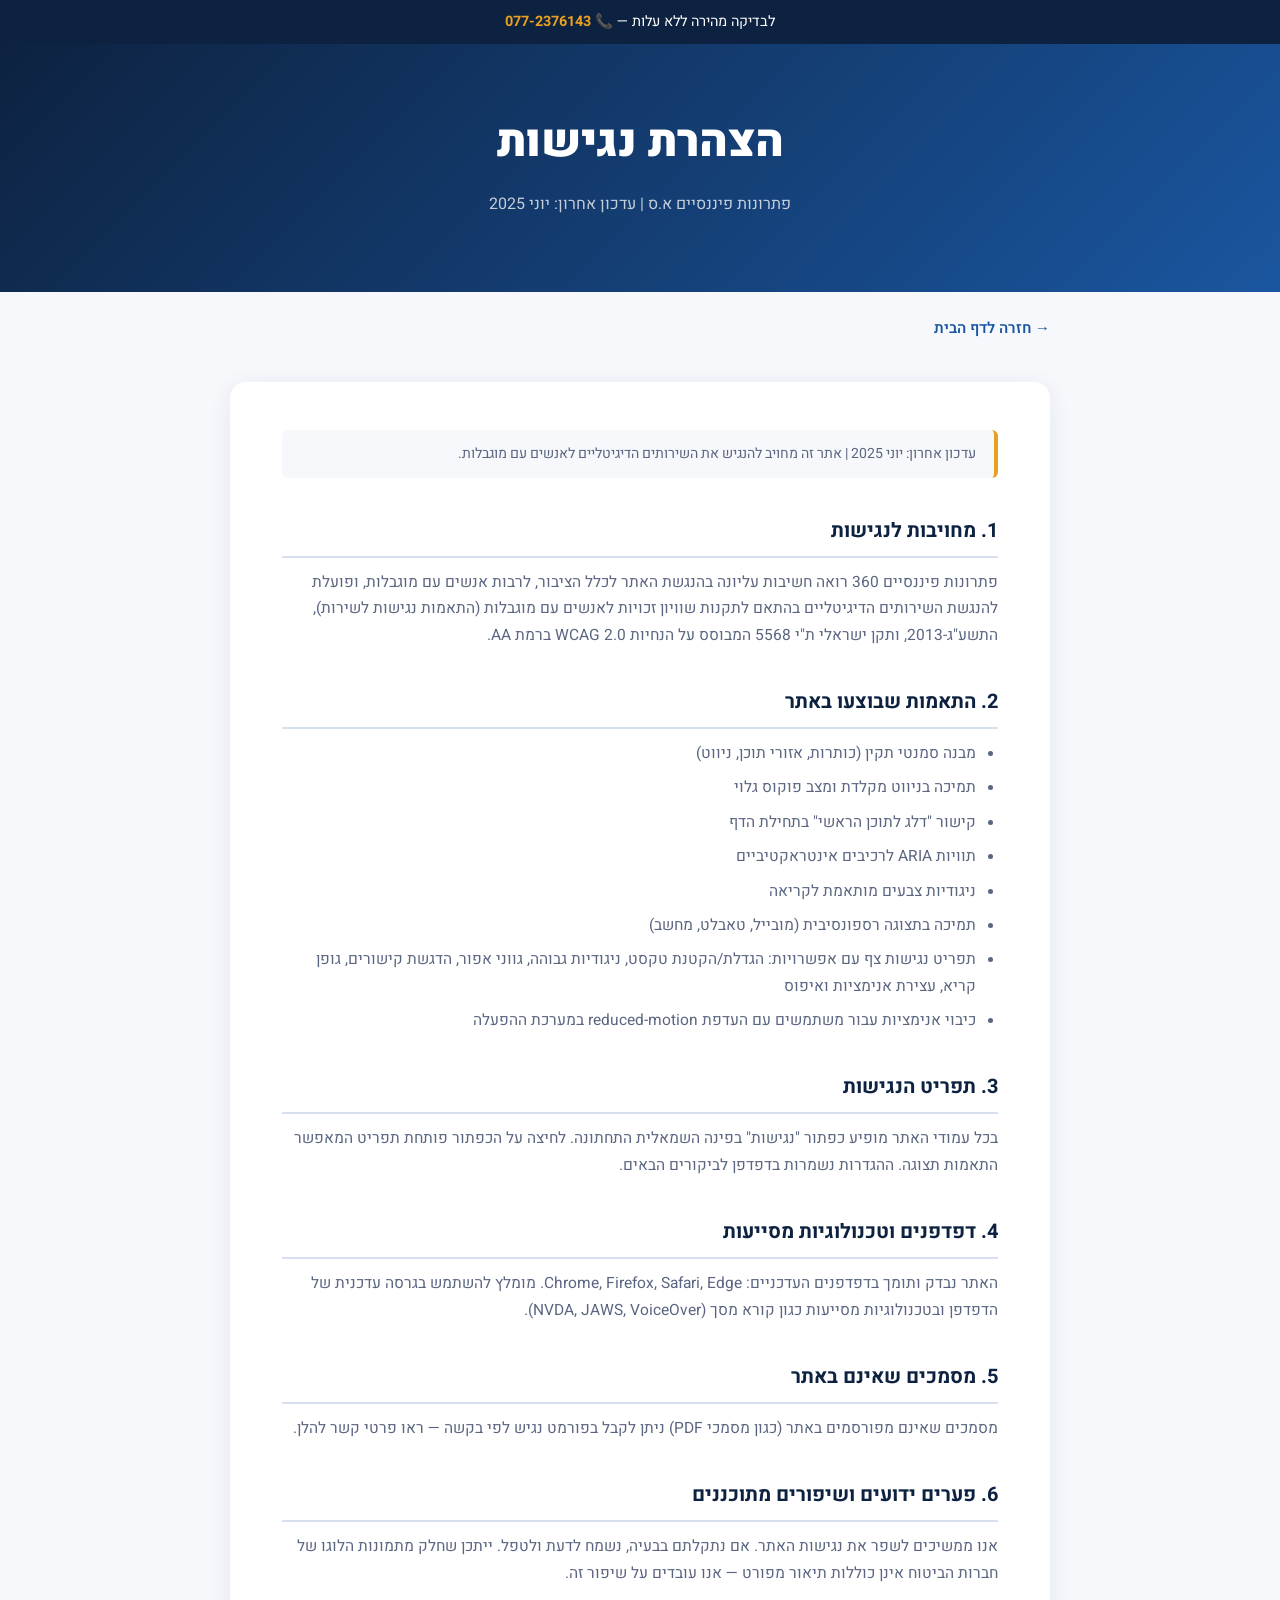
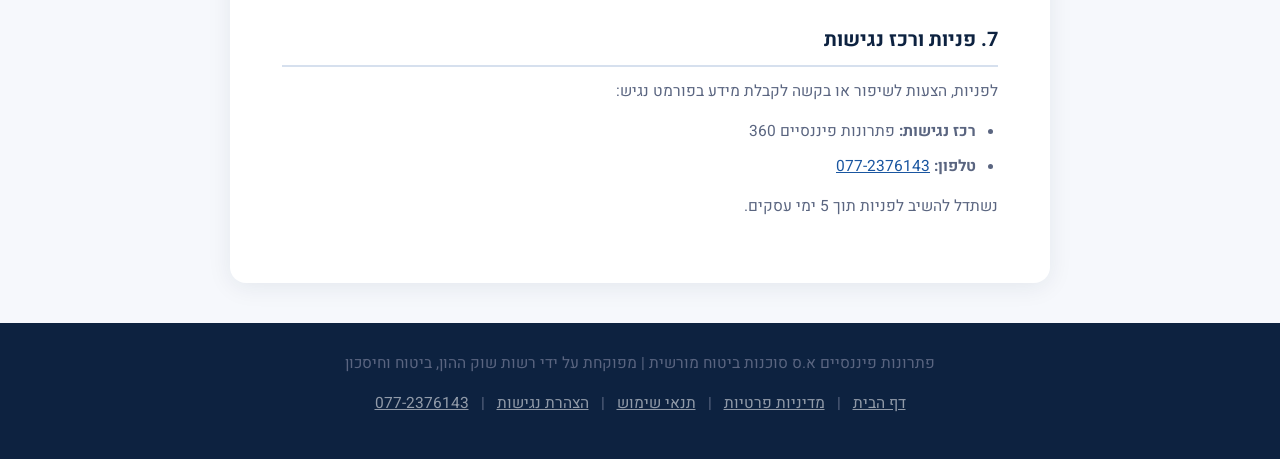
<file: accessibility.html>
<!DOCTYPE html>
<html lang="he" dir="rtl">
<head>
  <meta charset="UTF-8">
  <meta name="viewport" content="width=device-width, initial-scale=1.0">
  <title>הצהרת נגישות | פתרונות פיננסיים א.ס</title>
  <meta name="robots" content="noindex">
  <link rel="preconnect" href="https://fonts.googleapis.com">
  <link href="https://fonts.googleapis.com/css2?family=Heebo:wght@300;400;600;700;900&display=swap" rel="stylesheet">
  <style>
    :root {
      --navy: #0D2240; --blue: #1A56A0; --sky: #2E9BDA;
      --gold: #E8A020; --white: #FFFFFF; --off: #F6F8FC;
      --text: #1A1A2E; --muted: #5A6580; --border: #D6E0EE;
    }
    *, *::before, *::after { box-sizing: border-box; margin: 0; padding: 0; }
    body { font-family: 'Heebo', sans-serif; background: var(--off); color: var(--text); line-height: 1.7; direction: rtl; }
    .topbar { background: var(--navy); color: #fff; text-align: center; padding: 10px 20px; font-size: 0.9rem; }
    .topbar a { color: var(--gold); font-weight: 700; text-decoration: none; }
    .page-header { background: linear-gradient(135deg, var(--navy) 0%, var(--blue) 100%); color: #fff; padding: 60px 20px; text-align: center; }
    .page-header h1 { font-size: clamp(1.8rem, 4vw, 2.8rem); font-weight: 900; margin-bottom: 10px; }
    .page-header p { color: rgba(255,255,255,0.75); font-size: 1rem; }
    .container { max-width: 860px; margin: 0 auto; padding: 0 20px; }
    .content { background: var(--white); border-radius: 16px; padding: 48px 52px; margin: 40px auto; box-shadow: 0 4px 24px rgba(13,34,64,0.08); }
    @media (max-width: 640px) { .content { padding: 28px 22px; } }
    h2 { font-size: 1.25rem; font-weight: 700; color: var(--navy); margin: 36px 0 12px; padding-bottom: 8px; border-bottom: 2px solid var(--border); }
    h2:first-child { margin-top: 0; }
    p { font-size: 0.97rem; color: var(--muted); margin-bottom: 14px; }
    ul { padding-right: 22px; margin-bottom: 14px; }
    ul li { font-size: 0.97rem; color: var(--muted); margin-bottom: 8px; }
    .updated { background: var(--off); border-right: 4px solid var(--gold); padding: 12px 18px; border-radius: 6px; margin-bottom: 28px; font-size: 0.88rem; color: var(--muted); }
    footer { background: var(--navy); color: rgba(255,255,255,0.55); padding: 28px 20px; text-align: center; font-size: 0.85rem; }
    footer a { color: rgba(255,255,255,0.55); text-decoration: underline; margin: 0 8px; }
    .back-link { display: inline-flex; align-items: center; gap: 6px; color: var(--blue); font-weight: 600; text-decoration: none; font-size: 0.95rem; margin: 24px 0 0; }
    a { color: var(--blue); }
  </style>
  <!-- Google tag (gtag.js) -->
  <script async src="https://www.googletagmanager.com/gtag/js?id=AW-18282981407"></script>
  <script>
    window.dataLayer = window.dataLayer || [];
    function gtag(){dataLayer.push(arguments);}
    gtag('js', new Date());
    gtag('config', 'AW-18282981407');
  </script>
</head>
<body>

<div class="topbar">
  לבדיקה מהירה ללא עלות — <a href="tel:0772376143">📞 077-2376143</a>
</div>

<div class="page-header">
  <div class="container">
    <h1>הצהרת נגישות</h1>
    <p>פתרונות פיננסיים א.ס | עדכון אחרון: יוני 2025</p>
  </div>
</div>

<div class="container">
  <a href="index.html" class="back-link">→ חזרה לדף הבית</a>

  <div class="content">
    <div class="updated">עדכון אחרון: יוני 2025 | אתר זה מחויב להנגיש את השירותים הדיגיטליים לאנשים עם מוגבלות.</div>

    <h2>1. מחויבות לנגישות</h2>
    <p>פתרונות פיננסיים 360 רואה חשיבות עליונה בהנגשת האתר לכלל הציבור, לרבות אנשים עם מוגבלות, ופועלת להנגשת השירותים הדיגיטליים בהתאם לתקנות שוויון זכויות לאנשים עם מוגבלות (התאמות נגישות לשירות), התשע"ג-2013, ותקן ישראלי ת"י 5568 המבוסס על הנחיות WCAG 2.0 ברמת AA.</p>

    <h2>2. התאמות שבוצעו באתר</h2>
    <ul>
      <li>מבנה סמנטי תקין (כותרות, אזורי תוכן, ניווט)</li>
      <li>תמיכה בניווט מקלדת ומצב פוקוס גלוי</li>
      <li>קישור "דלג לתוכן הראשי" בתחילת הדף</li>
      <li>תוויות ARIA לרכיבים אינטראקטיביים</li>
      <li>ניגודיות צבעים מותאמת לקריאה</li>
      <li>תמיכה בתצוגה רספונסיבית (מובייל, טאבלט, מחשב)</li>
      <li>תפריט נגישות צף עם אפשרויות: הגדלת/הקטנת טקסט, ניגודיות גבוהה, גווני אפור, הדגשת קישורים, גופן קריא, עצירת אנימציות ואיפוס</li>
      <li>כיבוי אנימציות עבור משתמשים עם העדפת reduced-motion במערכת ההפעלה</li>
    </ul>

    <h2>3. תפריט הנגישות</h2>
    <p>בכל עמודי האתר מופיע כפתור "נגישות" בפינה השמאלית התחתונה. לחיצה על הכפתור פותחת תפריט המאפשר התאמות תצוגה. ההגדרות נשמרות בדפדפן לביקורים הבאים.</p>

    <h2>4. דפדפנים וטכנולוגיות מסייעות</h2>
    <p>האתר נבדק ותומך בדפדפנים העדכניים: Chrome, Firefox, Safari, Edge. מומלץ להשתמש בגרסה עדכנית של הדפדפן ובטכנולוגיות מסייעות כגון קורא מסך (NVDA, JAWS, VoiceOver).</p>

    <h2>5. מסמכים שאינם באתר</h2>
    <p>מסמכים שאינם מפורסמים באתר (כגון מסמכי PDF) ניתן לקבל בפורמט נגיש לפי בקשה — ראו פרטי קשר להלן.</p>

    <h2>6. פערים ידועים ושיפורים מתוכננים</h2>
    <p>אנו ממשיכים לשפר את נגישות האתר. אם נתקלתם בבעיה, נשמח לדעת ולטפל. ייתכן שחלק מתמונות הלוגו של חברות הביטוח אינן כוללות תיאור מפורט — אנו עובדים על שיפור זה.</p>

    <h2>7. פניות ורכז נגישות</h2>
    <p>לפניות, הצעות לשיפור או בקשה לקבלת מידע בפורמט נגיש:</p>
    <ul>
      <li><strong>רכז נגישות:</strong> פתרונות פיננסיים 360</li>
      <li><strong>טלפון:</strong> <a href="tel:0772376143">077-2376143</a></li>
    </ul>
    <p>נשתדל להשיב לפניות תוך 5 ימי עסקים.</p>
  </div>
</div>

<footer>
  <p>פתרונות פיננסיים א.ס סוכנות ביטוח מורשית | מפוקחת על ידי רשות שוק ההון, ביטוח וחיסכון</p>
  <p style="margin-top:8px;">
    <a href="index.html">דף הבית</a> |
    <a href="privacy.html">מדיניות פרטיות</a> |
    <a href="terms.html">תנאי שימוש</a> |
    <a href="accessibility.html">הצהרת נגישות</a> |
    <a href="tel:0772376143">077-2376143</a>
  </p>
</footer>

</body>
</html>
</file>
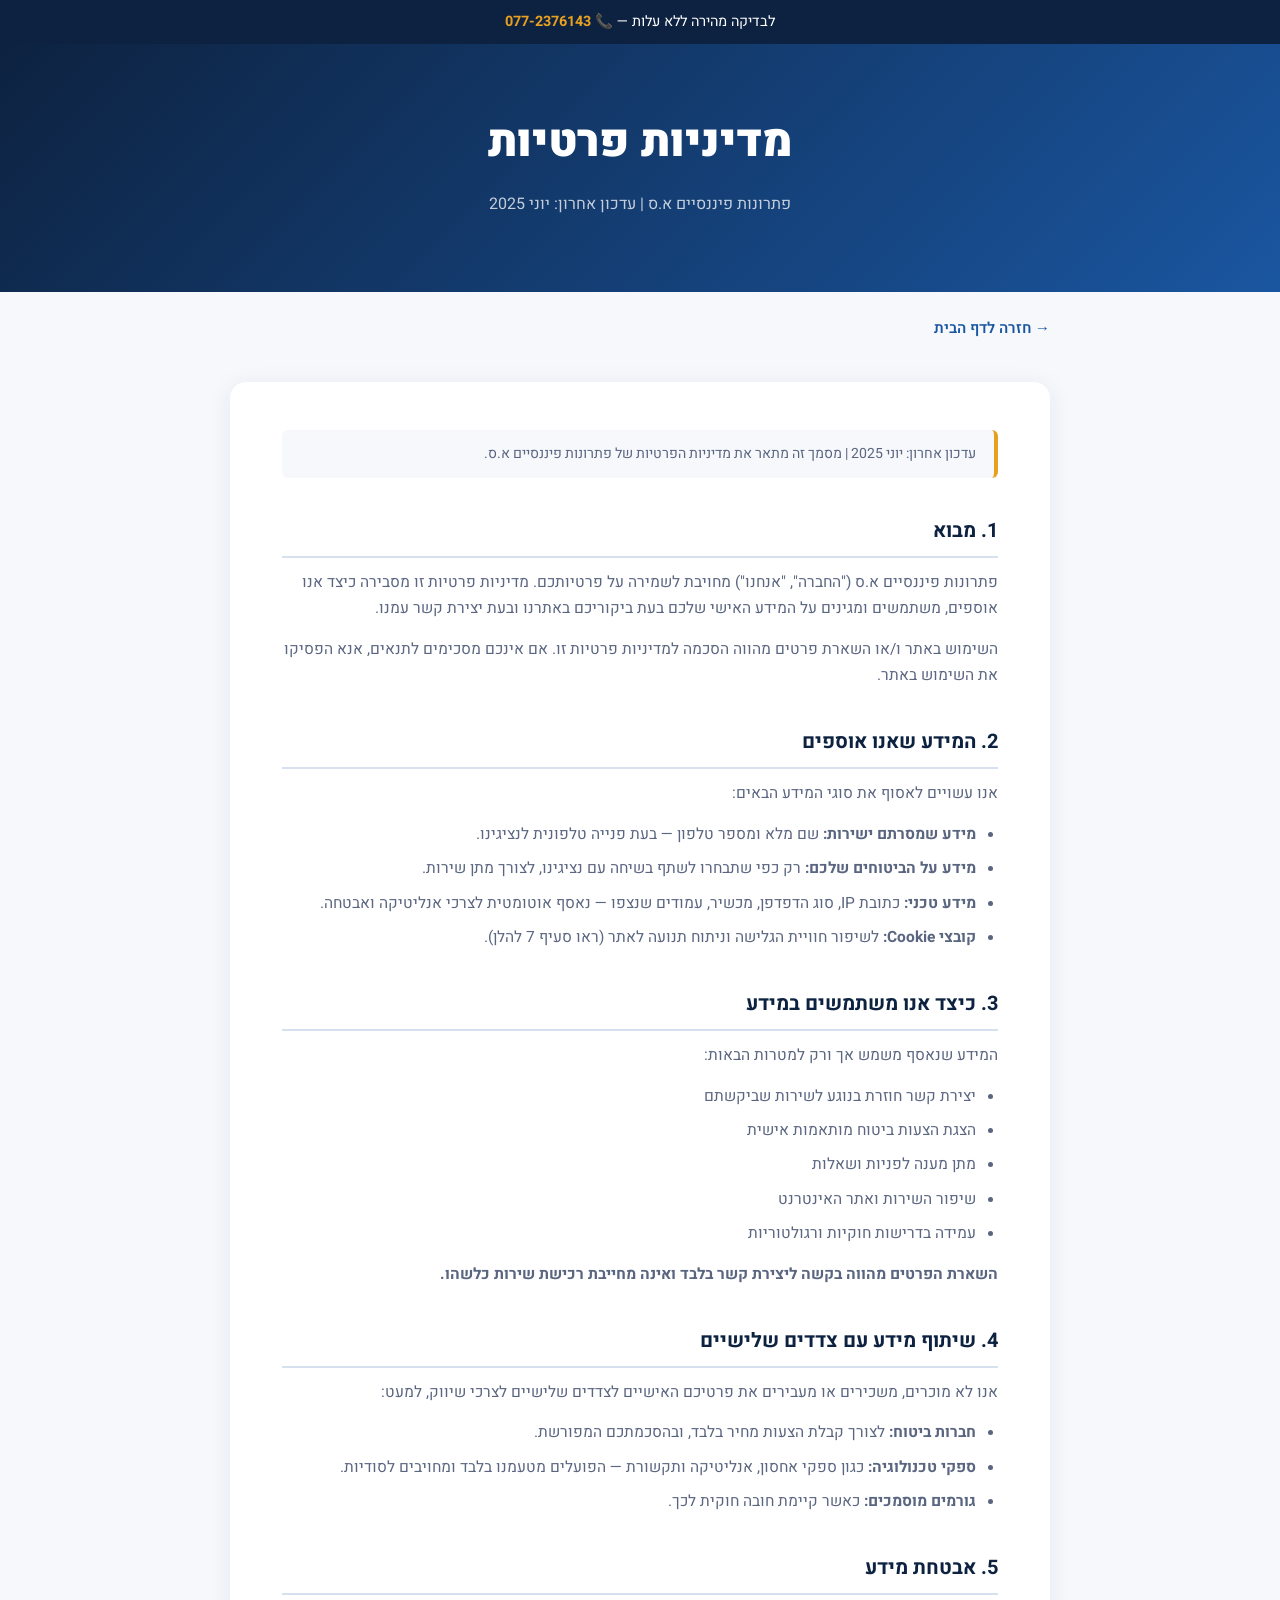
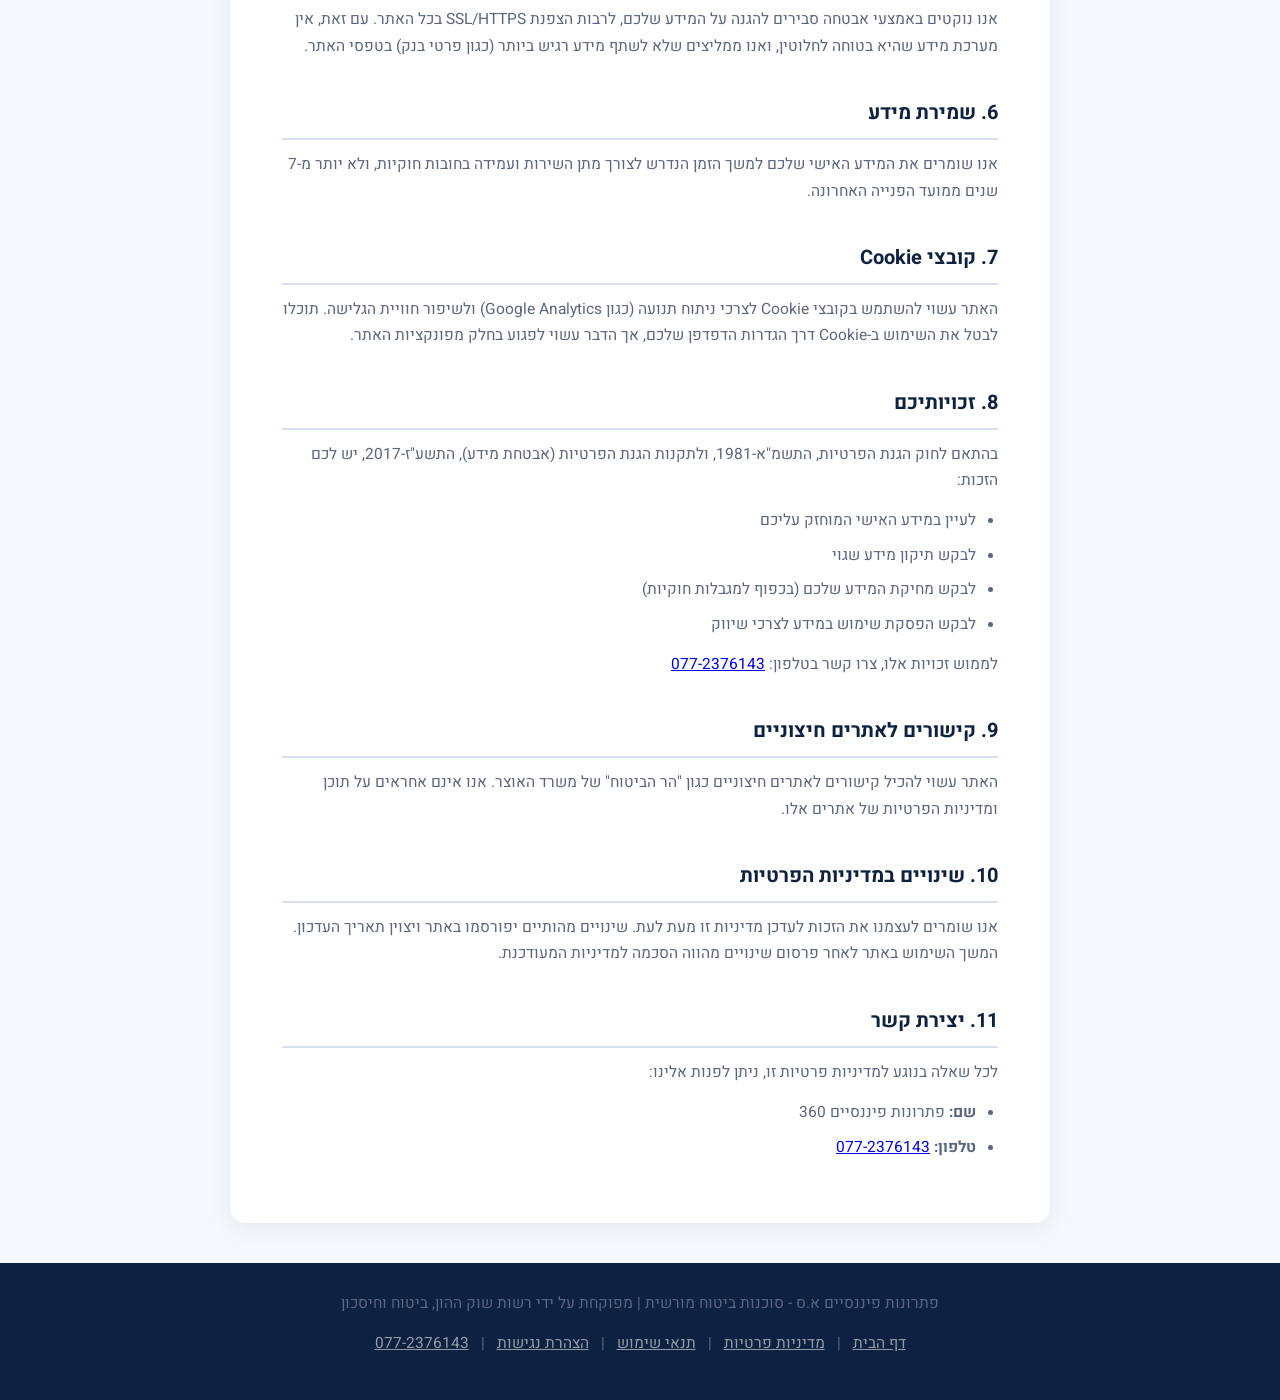
<file: privacy.html>
<!DOCTYPE html>
<html lang="he" dir="rtl">
<head>
  <meta charset="UTF-8">
  <meta name="viewport" content="width=device-width, initial-scale=1.0">
  <title>מדיניות פרטיות | פתרונות פיננסיים א.ס</title>
  <meta name="robots" content="noindex">
  <link rel="preconnect" href="https://fonts.googleapis.com">
  <link href="https://fonts.googleapis.com/css2?family=Heebo:wght@300;400;600;700;900&display=swap" rel="stylesheet">
  <style>
    :root {
      --navy: #0D2240; --blue: #1A56A0; --sky: #2E9BDA;
      --gold: #E8A020; --white: #FFFFFF; --off: #F6F8FC;
      --text: #1A1A2E; --muted: #5A6580; --border: #D6E0EE;
    }
    *, *::before, *::after { box-sizing: border-box; margin: 0; padding: 0; }
    body { font-family: 'Heebo', sans-serif; background: var(--off); color: var(--text); line-height: 1.7; direction: rtl; }
    .topbar { background: var(--navy); color: #fff; text-align: center; padding: 10px 20px; font-size: 0.9rem; }
    .topbar a { color: var(--gold); font-weight: 700; text-decoration: none; }
    .page-header { background: linear-gradient(135deg, var(--navy) 0%, var(--blue) 100%); color: #fff; padding: 60px 20px; text-align: center; }
    .page-header h1 { font-size: clamp(1.8rem, 4vw, 2.8rem); font-weight: 900; margin-bottom: 10px; }
    .page-header p { color: rgba(255,255,255,0.75); font-size: 1rem; }
    .container { max-width: 860px; margin: 0 auto; padding: 0 20px; }
    .content { background: var(--white); border-radius: 16px; padding: 48px 52px; margin: 40px auto; box-shadow: 0 4px 24px rgba(13,34,64,0.08); }
    @media (max-width: 640px) { .content { padding: 28px 22px; } }
    h2 { font-size: 1.25rem; font-weight: 700; color: var(--navy); margin: 36px 0 12px; padding-bottom: 8px; border-bottom: 2px solid var(--border); }
    h2:first-child { margin-top: 0; }
    p { font-size: 0.97rem; color: var(--muted); margin-bottom: 14px; }
    ul { padding-right: 22px; margin-bottom: 14px; }
    ul li { font-size: 0.97rem; color: var(--muted); margin-bottom: 8px; }
    .updated { background: var(--off); border-right: 4px solid var(--gold); padding: 12px 18px; border-radius: 6px; margin-bottom: 28px; font-size: 0.88rem; color: var(--muted); }
    footer { background: var(--navy); color: rgba(255,255,255,0.55); padding: 28px 20px; text-align: center; font-size: 0.85rem; }
    footer a { color: rgba(255,255,255,0.55); text-decoration: underline; margin: 0 8px; }
    .back-link { display: inline-flex; align-items: center; gap: 6px; color: var(--blue); font-weight: 600; text-decoration: none; font-size: 0.95rem; margin: 24px 0 0; }
    .back-link:hover { text-decoration: underline; }
  </style>
  <!-- Google tag (gtag.js) -->
  <script async src="https://www.googletagmanager.com/gtag/js?id=AW-18282981407"></script>
  <script>
    window.dataLayer = window.dataLayer || [];
    function gtag(){dataLayer.push(arguments);}
    gtag('js', new Date());
    gtag('config', 'AW-18282981407');
  </script>
</head>
<body>

<div class="topbar">
  לבדיקה מהירה ללא עלות — <a href="tel:0772376143">📞 077-2376143</a>
</div>

<div class="page-header">
  <div class="container">
    <h1>מדיניות פרטיות</h1>
    <p>פתרונות פיננסיים א.ס | עדכון אחרון: יוני 2025</p>
  </div>
</div>

<div class="container">
  <a href="index.html" class="back-link">→ חזרה לדף הבית</a>

  <div class="content">
    <div class="updated">עדכון אחרון: יוני 2025 | מסמך זה מתאר את מדיניות הפרטיות של פתרונות פיננסיים א.ס.</div>

    <h2>1. מבוא</h2>
    <p>פתרונות פיננסיים א.ס ("החברה", "אנחנו") מחויבת לשמירה על פרטיותכם. מדיניות פרטיות זו מסבירה כיצד אנו אוספים, משתמשים ומגינים על המידע האישי שלכם בעת ביקוריכם באתרנו ובעת יצירת קשר עמנו.</p>
    <p>השימוש באתר ו/או השארת פרטים מהווה הסכמה למדיניות פרטיות זו. אם אינכם מסכימים לתנאים, אנא הפסיקו את השימוש באתר.</p>

    <h2>2. המידע שאנו אוספים</h2>
    <p>אנו עשויים לאסוף את סוגי המידע הבאים:</p>
    <ul>
      <li><strong>מידע שמסרתם ישירות:</strong> שם מלא ומספר טלפון — בעת פנייה טלפונית לנציגינו.</li>
      <li><strong>מידע על הביטוחים שלכם:</strong> רק כפי שתבחרו לשתף בשיחה עם נציגינו, לצורך מתן שירות.</li>
      <li><strong>מידע טכני:</strong> כתובת IP, סוג הדפדפן, מכשיר, עמודים שנצפו — נאסף אוטומטית לצרכי אנליטיקה ואבטחה.</li>
      <li><strong>קובצי Cookie:</strong> לשיפור חוויית הגלישה וניתוח תנועה לאתר (ראו סעיף 7 להלן).</li>
    </ul>

    <h2>3. כיצד אנו משתמשים במידע</h2>
    <p>המידע שנאסף משמש אך ורק למטרות הבאות:</p>
    <ul>
      <li>יצירת קשר חוזרת בנוגע לשירות שביקשתם</li>
      <li>הצגת הצעות ביטוח מותאמות אישית</li>
      <li>מתן מענה לפניות ושאלות</li>
      <li>שיפור השירות ואתר האינטרנט</li>
      <li>עמידה בדרישות חוקיות ורגולטוריות</li>
    </ul>
    <p><strong>השארת הפרטים מהווה בקשה ליצירת קשר בלבד ואינה מחייבת רכישת שירות כלשהו.</strong></p>

    <h2>4. שיתוף מידע עם צדדים שלישיים</h2>
    <p>אנו לא מוכרים, משכירים או מעבירים את פרטיכם האישיים לצדדים שלישיים לצרכי שיווק, למעט:</p>
    <ul>
      <li><strong>חברות ביטוח:</strong> לצורך קבלת הצעות מחיר בלבד, ובהסכמתכם המפורשת.</li>
      <li><strong>ספקי טכנולוגיה:</strong> כגון ספקי אחסון, אנליטיקה ותקשורת — הפועלים מטעמנו בלבד ומחויבים לסודיות.</li>
      <li><strong>גורמים מוסמכים:</strong> כאשר קיימת חובה חוקית לכך.</li>
    </ul>

    <h2>5. אבטחת מידע</h2>
    <p>אנו נוקטים באמצעי אבטחה סבירים להגנה על המידע שלכם, לרבות הצפנת SSL/HTTPS בכל האתר. עם זאת, אין מערכת מידע שהיא בטוחה לחלוטין, ואנו ממליצים שלא לשתף מידע רגיש ביותר (כגון פרטי בנק) בטפסי האתר.</p>

    <h2>6. שמירת מידע</h2>
    <p>אנו שומרים את המידע האישי שלכם למשך הזמן הנדרש לצורך מתן השירות ועמידה בחובות חוקיות, ולא יותר מ-7 שנים ממועד הפנייה האחרונה.</p>

    <h2>7. קובצי Cookie</h2>
    <p>האתר עשוי להשתמש בקובצי Cookie לצרכי ניתוח תנועה (כגון Google Analytics) ולשיפור חוויית הגלישה. תוכלו לבטל את השימוש ב-Cookie דרך הגדרות הדפדפן שלכם, אך הדבר עשוי לפגוע בחלק מפונקציות האתר.</p>

    <h2>8. זכויותיכם</h2>
    <p>בהתאם לחוק הגנת הפרטיות, התשמ"א-1981, ולתקנות הגנת הפרטיות (אבטחת מידע), התשע"ז-2017, יש לכם הזכות:</p>
    <ul>
      <li>לעיין במידע האישי המוחזק עליכם</li>
      <li>לבקש תיקון מידע שגוי</li>
      <li>לבקש מחיקת המידע שלכם (בכפוף למגבלות חוקיות)</li>
      <li>לבקש הפסקת שימוש במידע לצרכי שיווק</li>
    </ul>
    <p>לממוש זכויות אלו, צרו קשר בטלפון: <a href="tel:0772376143">077-2376143</a></p>

    <h2>9. קישורים לאתרים חיצוניים</h2>
    <p>האתר עשוי להכיל קישורים לאתרים חיצוניים כגון "הר הביטוח" של משרד האוצר. אנו אינם אחראים על תוכן ומדיניות הפרטיות של אתרים אלו.</p>

    <h2>10. שינויים במדיניות הפרטיות</h2>
    <p>אנו שומרים לעצמנו את הזכות לעדכן מדיניות זו מעת לעת. שינויים מהותיים יפורסמו באתר ויצוין תאריך העדכון. המשך השימוש באתר לאחר פרסום שינויים מהווה הסכמה למדיניות המעודכנת.</p>

    <h2>11. יצירת קשר</h2>
    <p>לכל שאלה בנוגע למדיניות פרטיות זו, ניתן לפנות אלינו:</p>
    <ul>
      <li><strong>שם:</strong> פתרונות פיננסיים 360</li>
      <li><strong>טלפון:</strong> <a href="tel:0772376143">077-2376143</a></li>
    </ul>
  </div>
</div>

<footer>
  <p>פתרונות פיננסיים א.ס - סוכנות ביטוח מורשית | מפוקחת על ידי רשות שוק ההון, ביטוח וחיסכון</p>
  <p style="margin-top:8px;">
    <a href="index.html">דף הבית</a> |
    <a href="privacy.html">מדיניות פרטיות</a> |
    <a href="terms.html">תנאי שימוש</a> |
    <a href="accessibility.html">הצהרת נגישות</a> |
    <a href="tel:0772376143">077-2376143</a>
  </p>
</footer>

</body>
</html>
</file>
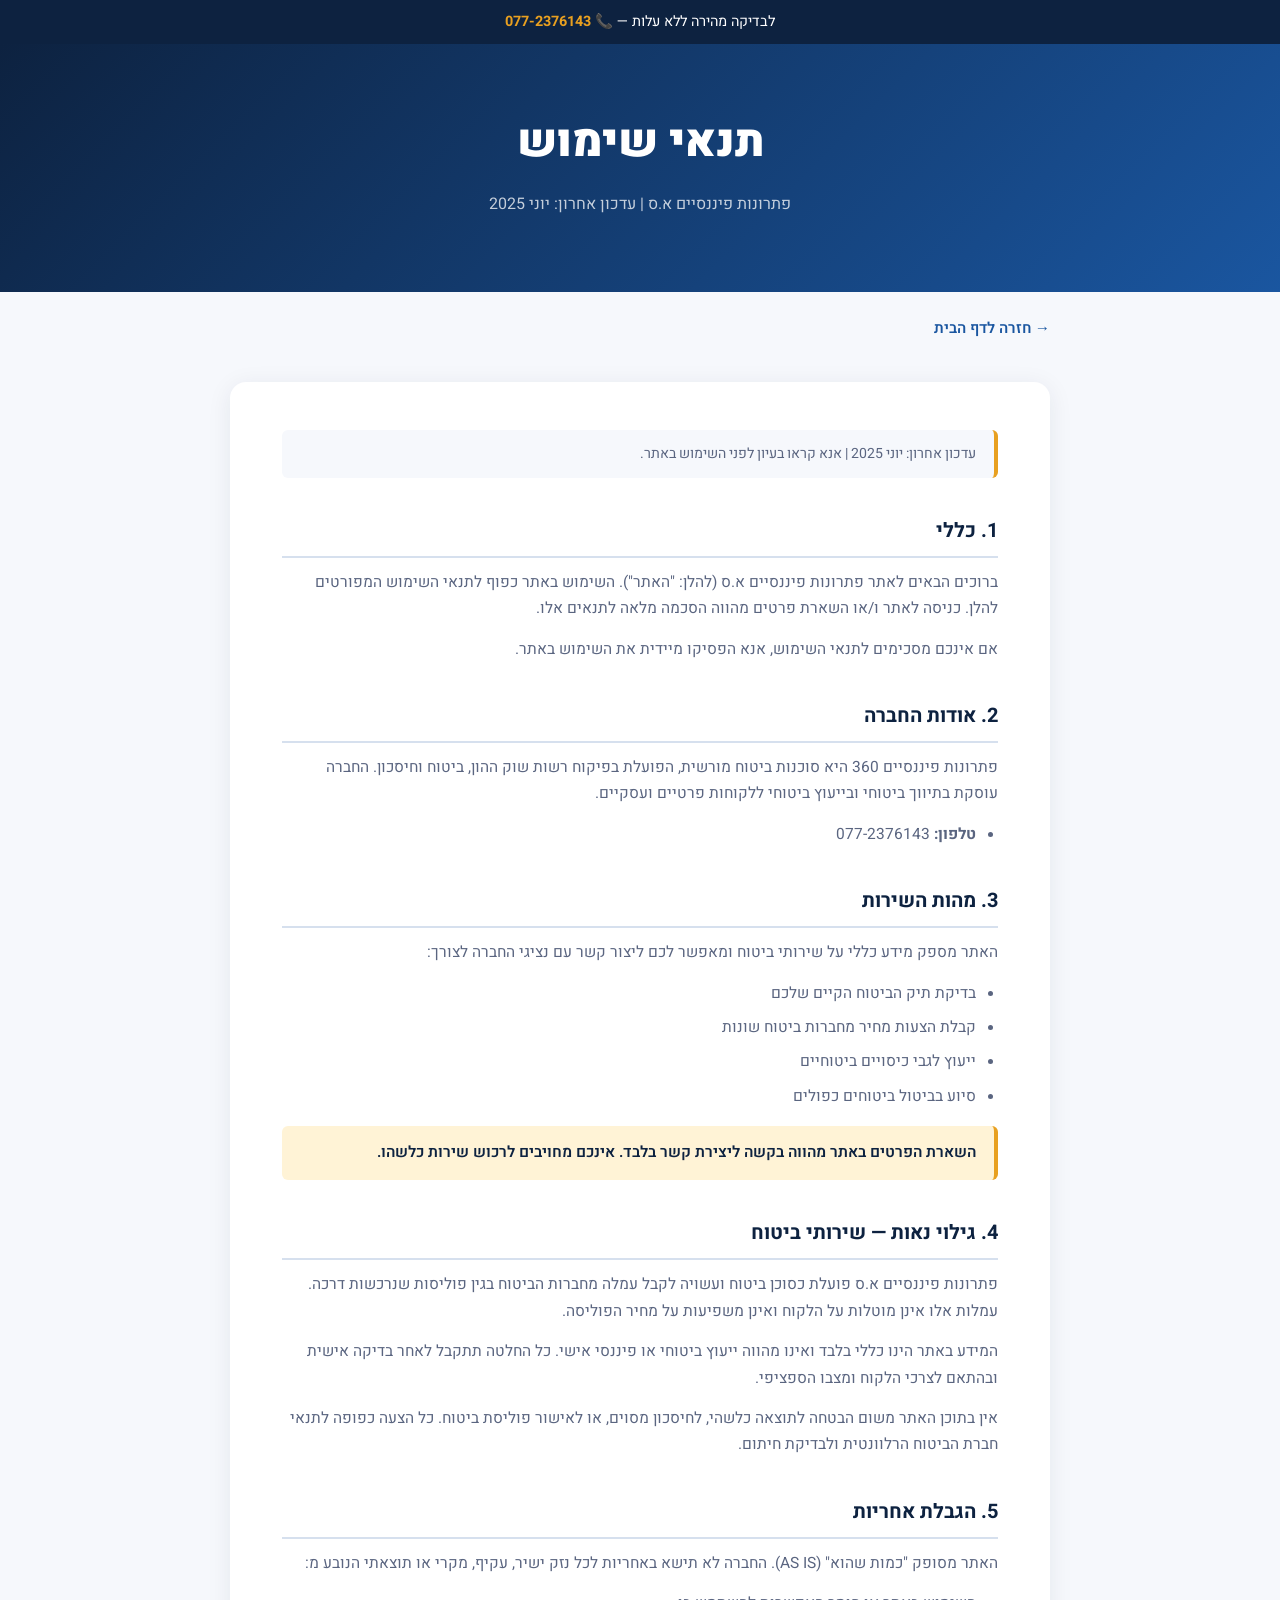
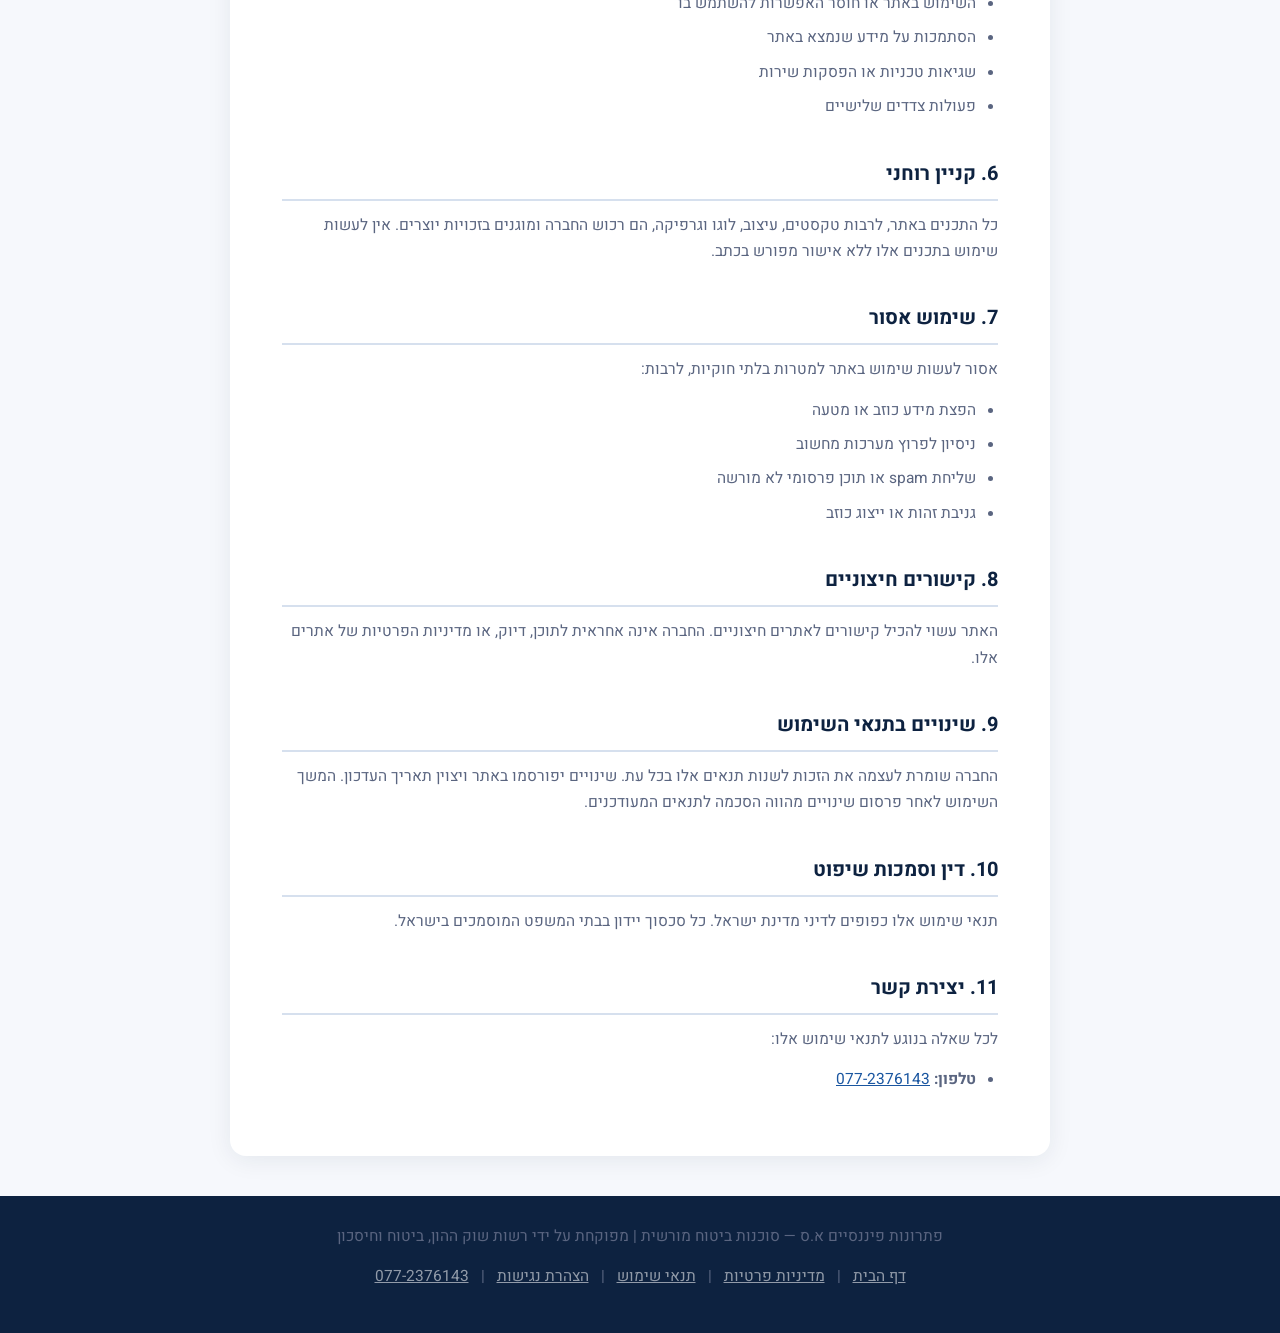
<file: terms.html>
<!DOCTYPE html>
<html lang="he" dir="rtl">
<head>
  <meta charset="UTF-8">
  <meta name="viewport" content="width=device-width, initial-scale=1.0">
  <title>תנאי שימוש | פתרונות פיננסיים א.ס</title>
  <meta name="robots" content="noindex">
  <link rel="preconnect" href="https://fonts.googleapis.com">
  <link href="https://fonts.googleapis.com/css2?family=Heebo:wght@300;400;600;700;900&display=swap" rel="stylesheet">
  <style>
    :root {
      --navy: #0D2240; --blue: #1A56A0; --sky: #2E9BDA;
      --gold: #E8A020; --white: #FFFFFF; --off: #F6F8FC;
      --text: #1A1A2E; --muted: #5A6580; --border: #D6E0EE;
    }
    *, *::before, *::after { box-sizing: border-box; margin: 0; padding: 0; }
    body { font-family: 'Heebo', sans-serif; background: var(--off); color: var(--text); line-height: 1.7; direction: rtl; }
    .topbar { background: var(--navy); color: #fff; text-align: center; padding: 10px 20px; font-size: 0.9rem; }
    .topbar a { color: var(--gold); font-weight: 700; text-decoration: none; }
    .page-header { background: linear-gradient(135deg, var(--navy) 0%, var(--blue) 100%); color: #fff; padding: 60px 20px; text-align: center; }
    .page-header h1 { font-size: clamp(1.8rem, 4vw, 2.8rem); font-weight: 900; margin-bottom: 10px; }
    .page-header p { color: rgba(255,255,255,0.75); font-size: 1rem; }
    .container { max-width: 860px; margin: 0 auto; padding: 0 20px; }
    .content { background: var(--white); border-radius: 16px; padding: 48px 52px; margin: 40px auto; box-shadow: 0 4px 24px rgba(13,34,64,0.08); }
    @media (max-width: 640px) { .content { padding: 28px 22px; } }
    h2 { font-size: 1.25rem; font-weight: 700; color: var(--navy); margin: 36px 0 12px; padding-bottom: 8px; border-bottom: 2px solid var(--border); }
    h2:first-child { margin-top: 0; }
    p { font-size: 0.97rem; color: var(--muted); margin-bottom: 14px; }
    ul { padding-right: 22px; margin-bottom: 14px; }
    ul li { font-size: 0.97rem; color: var(--muted); margin-bottom: 8px; }
    .updated { background: var(--off); border-right: 4px solid var(--gold); padding: 12px 18px; border-radius: 6px; margin-bottom: 28px; font-size: 0.88rem; color: var(--muted); }
    .highlight { background: #FFF3D6; border-right: 4px solid var(--gold); padding: 14px 18px; border-radius: 6px; margin: 16px 0; }
    .highlight p { color: var(--navy); font-weight: 600; margin: 0; }
    footer { background: var(--navy); color: rgba(255,255,255,0.55); padding: 28px 20px; text-align: center; font-size: 0.85rem; }
    footer a { color: rgba(255,255,255,0.55); text-decoration: underline; margin: 0 8px; }
    .back-link { display: inline-flex; align-items: center; gap: 6px; color: var(--blue); font-weight: 600; text-decoration: none; font-size: 0.95rem; margin: 24px 0 0; }
    .back-link:hover { text-decoration: underline; }
    a { color: var(--blue); }
  </style>
  <!-- Google tag (gtag.js) -->
  <script async src="https://www.googletagmanager.com/gtag/js?id=AW-18282981407"></script>
  <script>
    window.dataLayer = window.dataLayer || [];
    function gtag(){dataLayer.push(arguments);}
    gtag('js', new Date());
    gtag('config', 'AW-18282981407');
  </script>
</head>
<body>

<div class="topbar">
  לבדיקה מהירה ללא עלות — <a href="tel:0772376143">📞 077-2376143</a>
</div>

<div class="page-header">
  <div class="container">
    <h1>תנאי שימוש</h1>
    <p>פתרונות פיננסיים א.ס | עדכון אחרון: יוני 2025</p>
  </div>
</div>

<div class="container">
  <a href="index.html" class="back-link">→ חזרה לדף הבית</a>

  <div class="content">
    <div class="updated">עדכון אחרון: יוני 2025 | אנא קראו בעיון לפני השימוש באתר.</div>

    <h2>1. כללי</h2>
    <p>ברוכים הבאים לאתר פתרונות פיננסיים א.ס (להלן: "האתר"). השימוש באתר כפוף לתנאי השימוש המפורטים להלן. כניסה לאתר ו/או השארת פרטים מהווה הסכמה מלאה לתנאים אלו.</p>
    <p>אם אינכם מסכימים לתנאי השימוש, אנא הפסיקו מיידית את השימוש באתר.</p>

    <h2>2. אודות החברה</h2>
    <p>פתרונות פיננסיים 360 היא סוכנות ביטוח מורשית, הפועלת בפיקוח רשות שוק ההון, ביטוח וחיסכון. החברה עוסקת בתיווך ביטוחי ובייעוץ ביטוחי ללקוחות פרטיים ועסקיים.</p>
    <ul>
      <li><strong>טלפון:</strong> 077-2376143</li>
    </ul>

    <h2>3. מהות השירות</h2>
    <p>האתר מספק מידע כללי על שירותי ביטוח ומאפשר לכם ליצור קשר עם נציגי החברה לצורך:</p>
    <ul>
      <li>בדיקת תיק הביטוח הקיים שלכם</li>
      <li>קבלת הצעות מחיר מחברות ביטוח שונות</li>
      <li>ייעוץ לגבי כיסויים ביטוחיים</li>
      <li>סיוע בביטול ביטוחים כפולים</li>
    </ul>

    <div class="highlight">
      <p>השארת הפרטים באתר מהווה בקשה ליצירת קשר בלבד. אינכם מחויבים לרכוש שירות כלשהו.</p>
    </div>

    <h2>4. גילוי נאות — שירותי ביטוח</h2>
    <p>פתרונות פיננסיים א.ס פועלת כסוכן ביטוח ועשויה לקבל עמלה מחברות הביטוח בגין פוליסות שנרכשות דרכה. עמלות אלו אינן מוטלות על הלקוח ואינן משפיעות על מחיר הפוליסה.</p>
    <p>המידע באתר הינו כללי בלבד ואינו מהווה ייעוץ ביטוחי או פיננסי אישי. כל החלטה תתקבל לאחר בדיקה אישית ובהתאם לצרכי הלקוח ומצבו הספציפי.</p>
    <p>אין בתוכן האתר משום הבטחה לתוצאה כלשהי, לחיסכון מסוים, או לאישור פוליסת ביטוח. כל הצעה כפופה לתנאי חברת הביטוח הרלוונטית ולבדיקת חיתום.</p>

    <h2>5. הגבלת אחריות</h2>
    <p>האתר מסופק "כמות שהוא" (AS IS). החברה לא תישא באחריות לכל נזק ישיר, עקיף, מקרי או תוצאתי הנובע מ:</p>
    <ul>
      <li>השימוש באתר או חוסר האפשרות להשתמש בו</li>
      <li>הסתמכות על מידע שנמצא באתר</li>
      <li>שגיאות טכניות או הפסקות שירות</li>
      <li>פעולות צדדים שלישיים</li>
    </ul>

    <h2>6. קניין רוחני</h2>
    <p>כל התכנים באתר, לרבות טקסטים, עיצוב, לוגו וגרפיקה, הם רכוש החברה ומוגנים בזכויות יוצרים. אין לעשות שימוש בתכנים אלו ללא אישור מפורש בכתב.</p>

    <h2>7. שימוש אסור</h2>
    <p>אסור לעשות שימוש באתר למטרות בלתי חוקיות, לרבות:</p>
    <ul>
      <li>הפצת מידע כוזב או מטעה</li>
      <li>ניסיון לפרוץ מערכות מחשוב</li>
      <li>שליחת spam או תוכן פרסומי לא מורשה</li>
      <li>גניבת זהות או ייצוג כוזב</li>
    </ul>

    <h2>8. קישורים חיצוניים</h2>
    <p>האתר עשוי להכיל קישורים לאתרים חיצוניים. החברה אינה אחראית לתוכן, דיוק, או מדיניות הפרטיות של אתרים אלו.</p>

    <h2>9. שינויים בתנאי השימוש</h2>
    <p>החברה שומרת לעצמה את הזכות לשנות תנאים אלו בכל עת. שינויים יפורסמו באתר ויצוין תאריך העדכון. המשך השימוש לאחר פרסום שינויים מהווה הסכמה לתנאים המעודכנים.</p>

    <h2>10. דין וסמכות שיפוט</h2>
    <p>תנאי שימוש אלו כפופים לדיני מדינת ישראל. כל סכסוך יידון בבתי המשפט המוסמכים בישראל.</p>

    <h2>11. יצירת קשר</h2>
    <p>לכל שאלה בנוגע לתנאי שימוש אלו:</p>
    <ul>
      <li><strong>טלפון:</strong> <a href="tel:0772376143">077-2376143</a></li>
    </ul>
  </div>
</div>

<footer>
  <p>פתרונות פיננסיים א.ס — סוכנות ביטוח מורשית | מפוקחת על ידי רשות שוק ההון, ביטוח וחיסכון</p>
  <p style="margin-top:8px;">
    <a href="index.html">דף הבית</a> |
    <a href="privacy.html">מדיניות פרטיות</a> |
    <a href="terms.html">תנאי שימוש</a> |
    <a href="accessibility.html">הצהרת נגישות</a> |
    <a href="tel:0772376143">077-2376143</a>
  </p>
</footer>

</body>
</html>
</file>
